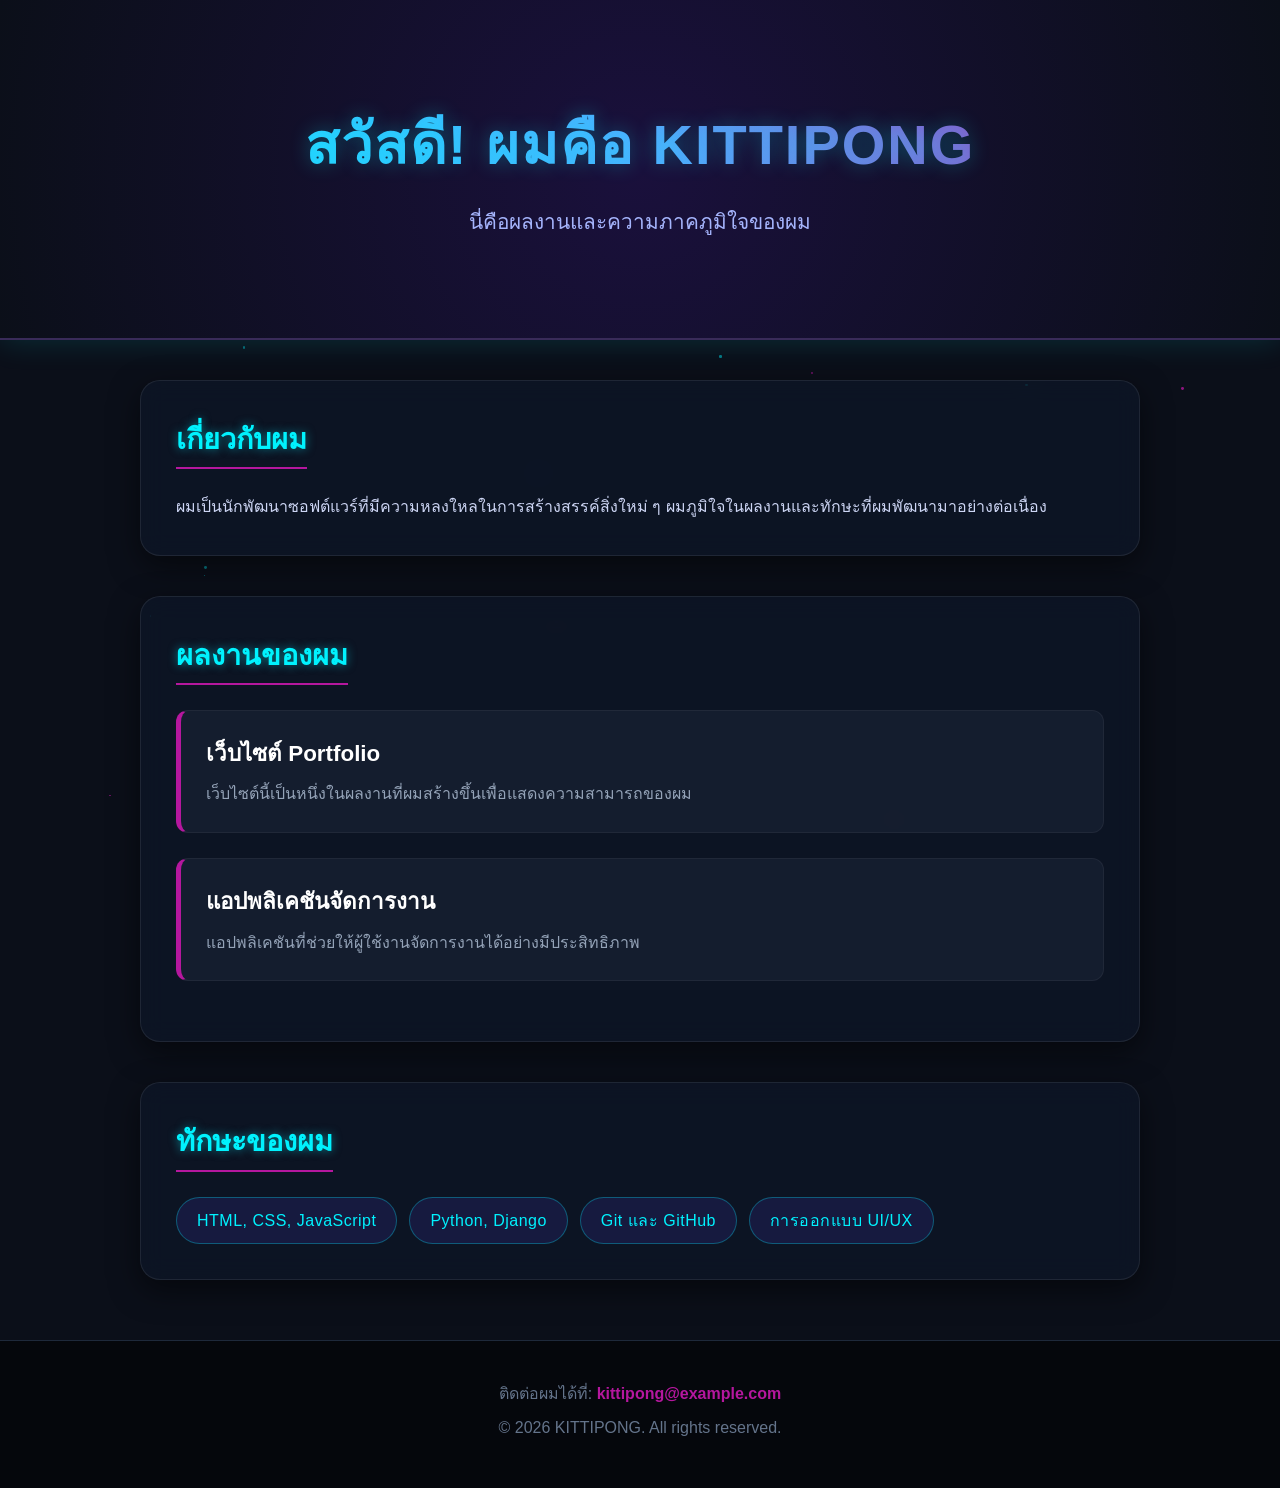
<file: indext.html>
<!DOCTYPE html>
<html lang="th">
<head>
    <meta charset="UTF-8">
    <meta name="viewport" content="width=device-width, initial-scale=1.0">
    <meta name="description" content="เว็บไซต์แสดงผลงานและทักษะของ Kittipong">
    <title>ความภาคภูมิใจของ KITTIPONG</title>
    <link rel="stylesheet" href="style.css">
</head>
<body>

    <!-- ส่วนหัวของเว็บ -->
    <header>
        <h1>สวัสดี! ผมคือ KITTIPONG</h1>
        <p>นี่คือผลงานและความภาคภูมิใจของผม</p>
    </header>

    <!-- ส่วนเกี่ยวกับตัวเอง -->
    <section id="about">
        <h2>เกี่ยวกับผม</h2>
        <p>ผมเป็นนักพัฒนาซอฟต์แวร์ที่มีความหลงใหลในการสร้างสรรค์สิ่งใหม่ ๆ ผมภูมิใจในผลงานและทักษะที่ผมพัฒนามาอย่างต่อเนื่อง</p>
    </section>

    <!-- ส่วนแสดงผลงาน -->
    <section id="projects">
        <h2>ผลงานของผม</h2>

        <div class="project">
            <h3>เว็บไซต์ Portfolio</h3>
            <p>เว็บไซต์นี้เป็นหนึ่งในผลงานที่ผมสร้างขึ้นเพื่อแสดงความสามารถของผม</p>
        </div>

        <div class="project">
            <h3>แอปพลิเคชันจัดการงาน</h3>
            <p>แอปพลิเคชันที่ช่วยให้ผู้ใช้งานจัดการงานได้อย่างมีประสิทธิภาพ</p>
        </div>
    </section>

    <!-- ส่วนแสดงทักษะ -->
    <section id="skills">
        <h2>ทักษะของผม</h2>
        <ul>
            <li>HTML, CSS, JavaScript</li>
            <li>Python, Django</li>
            <li>Git และ GitHub</li>
            <li>การออกแบบ UI/UX</li>
        </ul>
    </section>

    <!-- ส่วนติดต่อและลิขสิทธิ์ -->
    <footer>
        <p>ติดต่อผมได้ที่:
            <a href="mailto:kittipong@example.com">kittipong@example.com</a>
        </p>
        <p>&copy; <span id="year"></span> KITTIPONG. All rights reserved.</p>
    </footer>

    <!-- ลิงก์ไปยัง JavaScript -->
    <script src="script.js"></script>

</body>
</html>
</file>
<file: style.css>
/* Reset */
* {
    margin: 0;
    padding: 0;
    box-sizing: border-box;
}

/* Body - ปรับเป็นสีอวกาศมืดลึก */
body {
    font-family: 'Segoe UI', Tahoma, Geneva, Verdana, sans-serif;
    background: #0b0f19; /* สีน้ำเงินเข้มเกือบดำเหมือนอวกาศ */
    color: #cdd6f4;      /* สีตัวอักษรขาวนวลให้อ่านง่าย */
    line-height: 1.6;
    overflow-x: hidden;
}

/* Header - ทางช้างเผือกและแสงเนบิวลา */
header {
    background: radial-gradient(circle at center, #1a103c 0%, #0b0f19 100%);
    position: relative;
    color: white;
    text-align: center;
    padding: 100px 20px;
    border-bottom: 2px solid #392b59;
    box-shadow: 0 0 30px rgba(0, 242, 254, 0.15);
}

/* เพิ่มแสงออร่ารอบชื่อ */
header h1 {
    font-size: 3.5rem;
    margin-bottom: 15px;
    letter-spacing: 2px;
    background: linear-gradient(45deg, #00f2fe, #4facfe, #b5179e);
    -webkit-background-clip: text;
    -webkit-text-fill-color: transparent;
    text-shadow: 0 0 20px rgba(0, 242, 254, 0.3);
}

header p {
    font-size: 1.3rem;
    color: #a5b4fc;
    font-weight: 300;
}

/* Sections - ยานอวกาศโปร่งแสง (Glassmorphism) */
section {
    max-width: 1000px;
    margin: 40px auto;
    padding: 35px;
    background: rgba(15, 23, 42, 0.65); /* พื้นหลังโปร่งแสงเห็นอวกาศข้างหลัง */
    backdrop-filter: blur(12px);         /* เอฟเฟกต์กระจกฝ้า */
    -webkit-backdrop-filter: blur(12px);
    border: 1px solid rgba(255, 255, 255, 0.08);
    border-radius: 20px;
    box-shadow: 0 10px 30px rgba(0, 0, 0, 0.5);
}

section h2 {
    color: #00f2fe; /* แสงเลเซอร์ฟ้า */
    font-size: 1.8rem;
    margin-bottom: 25px;
    border-bottom: 2px solid #b5179e; /* เส้นใต้สีนีออนชมพูม่วง */
    display: inline-block;
    padding-bottom: 5px;
    text-shadow: 0 0 10px rgba(0, 242, 254, 0.5);
}

/* Projects - บล็อกจำลองแผงควบคุมไซไฟ */
.project {
    background: rgba(30, 41, 59, 0.5);
    padding: 25px;
    border-left: 5px solid #b5179e;
    border-radius: 12px;
    margin-bottom: 25px;
    border-top: 1px solid rgba(255, 255, 255, 0.05);
    border-right: 1px solid rgba(255, 255, 255, 0.05);
    border-bottom: 1px solid rgba(255, 255, 255, 0.05);
    transition: all 0.4s cubic-bezier(0.165, 0.84, 0.44, 1);
}

/* เอฟเฟกต์วาร์ปยกลอยเวลา Hover */
.project:hover {
    transform: translateY(-8px) scale(1.01);
    border-left-color: #00f2fe;
    background: rgba(30, 41, 59, 0.8);
    box-shadow: 0 10px 25px rgba(0, 242, 254, 0.2);
}

.project h3 {
    color: #ffffff;
    margin-bottom: 10px;
    font-size: 1.4rem;
}

.project p {
    color: #94a3b8;
}

/* Skills - ปรับใหม่ให้เรียงเป็นก้อนแคปซูลนีออนสวยงาม */
#skills ul {
    list-style: none;
    display: flex;
    flex-wrap: wrap;
    gap: 12px;
}

#skills li {
    background: rgba(79, 70, 229, 0.15);
    color: #00f2fe;
    border: 1px solid rgba(0, 242, 254, 0.3);
    margin: 0;
    padding: 10px 20px;
    border-radius: 50px;
    font-weight: 500;
    letter-spacing: 0.5px;
    transition: all 0.3s ease;
}

#skills li:hover {
    background: #00f2fe;
    color: #0b0f19;
    box-shadow: 0 0 15px #00f2fe;
    transform: translateY(-3px);
    cursor: default;
}

/* Footer - สถานีอวกาศส่วนท้าย */
footer {
    text-align: center;
    background: #05070c;
    color: #64748b;
    padding: 40px 20px;
    margin-top: 60px;
    border-top: 1px solid #1e293b;
}

footer p {
    margin-bottom: 8px;
}

footer a {
    color: #b5179e;
    text-decoration: none;
    font-weight: bold;
    transition: 0.3s;
}

footer a:hover {
    color: #00f2fe;
    text-shadow: 0 0 10px #00f2fe;
}

/* Animation - แอนิเมชันลอยมาจากห้วงลึก */
.fade-in {
    opacity: 0;
    transform: translateY(40px);
    transition: opacity 1s ease, transform 0.8s cubic-bezier(0.165, 0.84, 0.44, 1);
}

.fade-in.show {
    opacity: 1;
    transform: translateY(0);
}

/* Responsive - ปรับขนาดหน้าจอเมื่อเปิดในกระสวยอวกาศพกพา (มือถือ) */
@media (max-width: 768px) {
    header {
        padding: 70px 20px;
    }

    header h1 {
        font-size: 2.3rem;
    }

    section {
        margin: 20px;
        padding: 22px;
    }
}
/* ==========================================
   Space Contact & Footer Style 
   ========================================== */
.contact-container {
    max-width: 600px;
    margin: 0 auto 30px auto;
}

.contact-container h3 {
    color: #00f2fe;
    font-size: 1.6rem;
    margin-bottom: 5px;
    text-shadow: 0 0 10px rgba(0, 242, 254, 0.4);
}

.contact-subtitle {
    color: #94a3b8;
    font-size: 0.95rem;
    margin-bottom: 25px;
}

/* จัดกลุ่มปุ่มติดต่อ */
.social-links {
    display: flex;
    justify-content: center;
    flex-wrap: wrap;
    gap: 15px;
}

/* สไตล์ปุ่มกดสไตล์ไซไฟ */
.social-btn {
    text-decoration: none;
    padding: 12px 24px;
    border-radius: 12px;
    font-weight: 600;
    font-size: 0.95rem;
    color: white;
    background: rgba(30, 41, 59, 0.4);
    border: 1px solid rgba(255, 255, 255, 0.1);
    backdrop-filter: blur(5px);
    transition: all 0.3s cubic-bezier(0.175, 0.885, 0.32, 1.275);
    display: flex;
    align-items: center;
}

/* เอฟเฟกต์เรืองแสงแยกตามสีของแพลตฟอร์มเมื่อ Hover */
.social-btn.email:hover {
    border-color: #00f2fe;
    box-shadow: 0 0 20px rgba(0, 242, 254, 0.5);
    transform: translateY(-4px);
}

.social-btn.facebook:hover {
    border-color: #1877f2;
    box-shadow: 0 0 20px rgba(24, 119, 242, 0.5);
    transform: translateY(-4px);
}

.social-btn.instagram:hover {
    border-color: #c13584;
    box-shadow: 0 0 20px rgba(193, 53, 132, 0.5);
    transform: translateY(-4px);
}

.social-btn.github:hover {
    border-color: #f0f6fc;
    box-shadow: 0 0 20px rgba(255, 255, 255, 0.3);
    transform: translateY(-4px);
}

/* เส้นคั่นฟุตเตอร์ */
.footer-line {
    border: 0;
    height: 1px;
    background: linear-gradient(to right, transparent, #334155, transparent);
    margin: 20px 0;
}

.copyright {
    font-size: 0.85rem;
    color: #475569;
}
/* ==========================================
   Space Profile Image Style 
   ========================================== */
.profile-section {
    text-align: center;
    padding: 40px 20px;
    background: transparent; /* ปรับพื้นหลังให้กลืนไปกับอวกาศ */
    box-shadow: none;        /* เอาเงากล่องเก่าออก */
    border: none;            /* เอาเส้นขอบเก่าออก */
    backdrop-filter: none;
}

/* สร้างวงแหวนนีออนรอบรูป */
.avatar-wrapper {
    position: relative;
    width: 200px;
    height: 200px;
    margin: 0 auto;
    border-radius: 50%;
    padding: 5px; /* ระยะห่างระหว่างรูปกับแสงเรือง */
    background: linear-gradient(45deg, #00f2fe, #b5179e); /* ไล่เฉดสีฟ้า-ชมพู */
    box-shadow: 0 0 25px rgba(0, 242, 254, 0.6), 0 0 50px rgba(181, 23, 158, 0.4);
    animation: orbitGlow 6s linear infinite; /* ใส่แอนิเมชันให้แสงขยับหมุนวน */
}

/* สไตล์รูปภาพให้ออกมาเป็นทรงกลมไร้ขอบ */
.profile-img {
    width: 100%;
    height: 100%;
    object-fit: cover; /* บีบรูปให้พอดีวงกลม หัวไม่เบี้ยว */
    border-radius: 50%;
    border: 4px solid #0b0f19; /* ขอบสีมืดเพื่อคั่นระหว่างรูปกับแสงนีออน */
    transition: transform 0.5s cubic-bezier(0.175, 0.885, 0.32, 1.275);
}

/* เอฟเฟกต์ซูมเข้าหากล้องเวลาเอาเมาส์มาชี้ที่รูป */
.avatar-wrapper:hover .profile-img {
    transform: scale(1.08);
    cursor: pointer;
}

/* แอนิเมชันทำให้แสงนีออนรอบรูป มีการหมุนเวียนเฉดสีเหมือนวงแหวนดาวหาง */
@keyframes orbitGlow {
    0% {
        transform: rotate(0deg);
    }
    100% {
        transform: rotate(360deg);
    }
}
/* ==========================================
   Space Advanced Projects Grid Style 
   ========================================== */
.projects-section {
    position: relative;
}

.section-desc {
    color: #94a3b8;
    margin-top: -15px;
    margin-bottom: 30px;
    font-size: 1rem;
}

/* จัดเลย์เอาต์การ์ดเป็นแบบตารางเหลื่อมกันสวยงาม (Grid) */
.projects-grid {
    display: grid;
    grid-template-columns: repeat(auto-fit, minmax(280px, 1fr));
    gap: 25px;
    margin-top: 10px;
}

/* ดีไซน์หน้ากากการ์ดโฮโลแกรมไซไฟ */
.project-card {
    position: relative;
    background: rgba(30, 41, 59, 0.45);
    border: 1px solid rgba(255, 255, 255, 0.05);
    border-radius: 16px;
    padding: 30px 25px;
    overflow: hidden;
    transition: all 0.4s cubic-bezier(0.165, 0.84, 0.44, 1);
    display: flex;
    flex-direction: column;
}

/* ไอคอนหน้าผลงาน */
.project-icon {
    font-size: 2.5rem;
    margin-bottom: 15px;
    filter: drop-shadow(0 0 8px rgba(0, 242, 254, 0.4));
}

.project-card h3 {
    color: #ffffff;
    font-size: 1.3rem;
    margin-bottom: 12px;
    transition: color 0.3s;
}

.project-card p {
    color: #94a3b8;
    font-size: 0.95rem;
    line-height: 1.6;
    margin-bottom: 20px;
    flex-grow: 1; /* ดันแท็กข้างล่างให้เท่ากัน */
}

/* แท็กบอกสกิลที่ใช้ในผลงานนั้น ๆ */
.project-tags {
    display: flex;
    flex-wrap: wrap;
    gap: 8px;
}

.project-tags span {
    background: rgba(181, 23, 158, 0.15);
    color: #ff007f;
    border: 1px solid rgba(181, 23, 158, 0.3);
    padding: 4px 10px;
    border-radius: 6px;
    font-size: 0.8rem;
    font-weight: 600;
    letter-spacing: 0.5px;
}

/* ==========================================
   Hover Effects - เอฟเฟกต์วาร์ปเรืองแสง
   ========================================== */
.project-card:hover {
    transform: translateY(-10px);
    background: rgba(30, 41, 59, 0.75);
    border-color: rgba(0, 242, 254, 0.4);
    box-shadow: 0 15px 35px rgba(0, 242, 254, 0.15), 0 0 15px rgba(0, 242, 254, 0.1);
}

.project-card:hover h3 {
    color: #00f2fe; /* ชื่อผลงานจะเปลี่ยนเป็นสีฟ้านีออนตอนชี้ */
}

/* แอนิเมชันตอนเลื่อนสกรอลล์ให้การ์ดค่อยๆ เด้งแยกกัน */
.animate-card {
    opacity: 0;
    transform: translateY(30px);
    transition: all 0.6s cubic-bezier(0.165, 0.84, 0.44, 1);
}

.show .animate-card {
    opacity: 1;
    transform: translateY(0);
}

/* ทำให้การ์ดแต่ละใบโผล่ขึ้นมาเหลื่อมเวลากันนิด ๆ ดูโปรมาก */
.animate-card:nth-child(1) { transition-delay: 0.1s; }
.animate-card:nth-child(2) { transition-delay: 0.2s; }
.animate-card:nth-child(3) { transition-delay: 0.3s; }
/* ==========================================
   Space Project Gallery Style 
   ========================================== */
.gallery-section {
    position: relative;
}

/* จัดรูปแบบตารางแสดงรูปภาพ */
.gallery-grid {
    display: grid;
    grid-template-columns: repeat(auto-fit, minmax(280px, 1fr));
    gap: 30px;
    margin-top: 10px;
}

.gallery-item {
    text-align: center;
}

/* กล่องครอบรูปภาพเพื่อทำขอบนีออน */
.gallery-img-box {
    position: relative;
    width: 100%;
    height: 180px; /* กำหนดความสูงของกรอบรูป */
    overflow: hidden;
    border-radius: 12px;
    border: 1px solid rgba(255, 255, 255, 0.1);
    background: #05070c;
    box-shadow: 0 5px 15px rgba(0, 0, 0, 0.3);
    transition: all 0.4s cubic-bezier(0.165, 0.84, 0.44, 1);
}

/* สไตล์ตัวรูปภาพ */
.gallery-img {
    width: 100%;
    height: 100%;
    object-fit: cover; /* ตัดรูปให้พอดีกรอบอัติโนมัติ ไม่บดบังอัตราส่วน */
    transition: transform 0.6s cubic-bezier(0.165, 0.84, 0.44, 1);
}

/* หน้ากากโฮโลแกรมที่จะแสดงตอนเอาเมาส์มาชี้ (Hover Overlay) */
.gallery-overlay {
    position: absolute;
    top: 0;
    left: 0;
    width: 100%;
    height: 100%;
    background: rgba(181, 23, 158, 0.4); /* เลเยอร์สีชมพูนีออนโปร่งแสง */
    backdrop-filter: blur(3px);
    display: flex;
    justify-content: center;
    align-items: center;
    opacity: 0;
    transition: opacity 0.4s ease;
}

.gallery-overlay span {
    color: #ffffff;
    font-weight: 600;
    font-size: 0.95rem;
    padding: 8px 18px;
    border: 1px solid #ffffff;
    border-radius: 20px;
    background: rgba(11, 15, 25, 0.6);
    box-shadow: 0 0 15px rgba(255, 255, 255, 0.3);
    transform: translateY(10px);
    transition: transform 0.4s ease;
}

/* ชื่อใต้รูปภาพผลงาน */
.gallery-item h4 {
    color: #a5b4fc;
    margin-top: 15px;
    font-size: 1rem;
    font-weight: 500;
    transition: color 0.3s;
}

/* ==========================================
   Hover Effects - เอฟเฟกต์แผงควบคุมแกลเลอรี
   ========================================== */
.gallery-img-box:hover {
    transform: translateY(-5px);
    border-color: #b5179e; /* เปลี่ยนขอบเป็นสีชมพูนีออน */
    box-shadow: 0 10px 25px rgba(181, 23, 158, 0.3), 0 0 15px rgba(181, 23, 158, 0.2);
    cursor: pointer;
}

/* สั่งให้รูปภาพซูมเข้าแบบนุ่มนวล */
.gallery-img-box:hover .gallery-img {
    transform: scale(1.1);
}

/* เปิดหน้ากากสีชมพูโฮโลแกรม */
.gallery-img-box:hover .gallery-overlay {
    opacity: 1;
}

.gallery-img-box:hover .gallery-overlay span {
    transform: translateY(0);
}

/* เปลี่ยนสีตัวหนังสือใต้รูปตอนชี้ */
.gallery-item:hover h4 {
    color: #00f2fe; /* เปลี่ยนเป็นสีฟ้านีออน */
}
</file>
